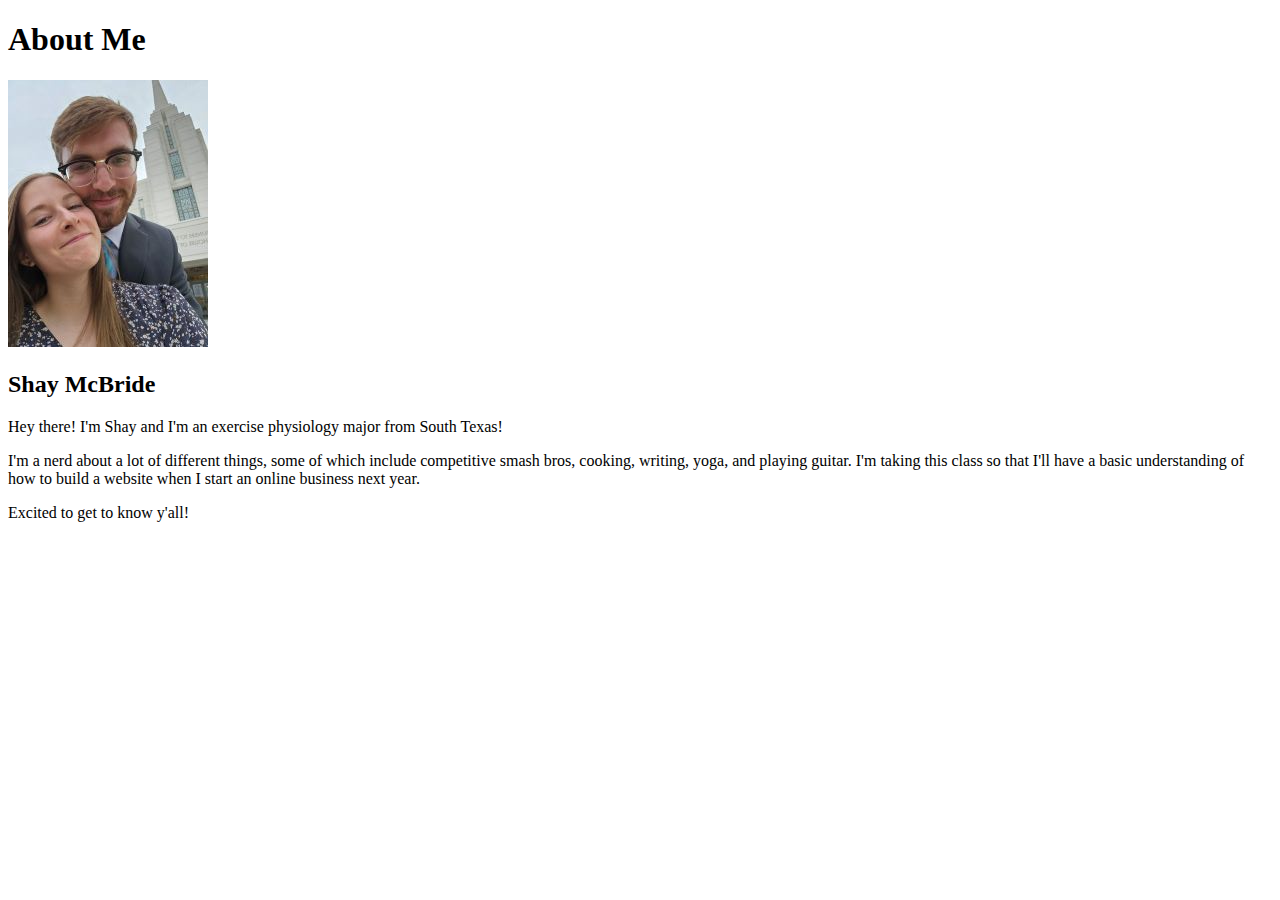
<file: aboutme/index.html>
<!DOCTYPE html>
<html lang="en">
<head>
    <meta charset="UTF-8">
    <meta name="viewport" content="width=device-width, initial-scale=1.0">
    <title>About Me</title>
</head>
<body>
    <h1>About Me</h1>
        <img alt= "Image of Me" src="images/aboutme_pic.jpg" >
    <h2>Shay McBride</h2>
    <p>Hey there! I'm Shay and I'm an exercise physiology major from South Texas!</p>
    <p>I'm a nerd about a lot of different things, some of which include competitive smash bros, cooking, writing, yoga, and playing guitar. I'm taking this class so that I'll have a basic understanding of how to build a website when I start an online business next year.</p>
    <p>Excited to get to know y'all!</p>
</body>
</html>
</file>
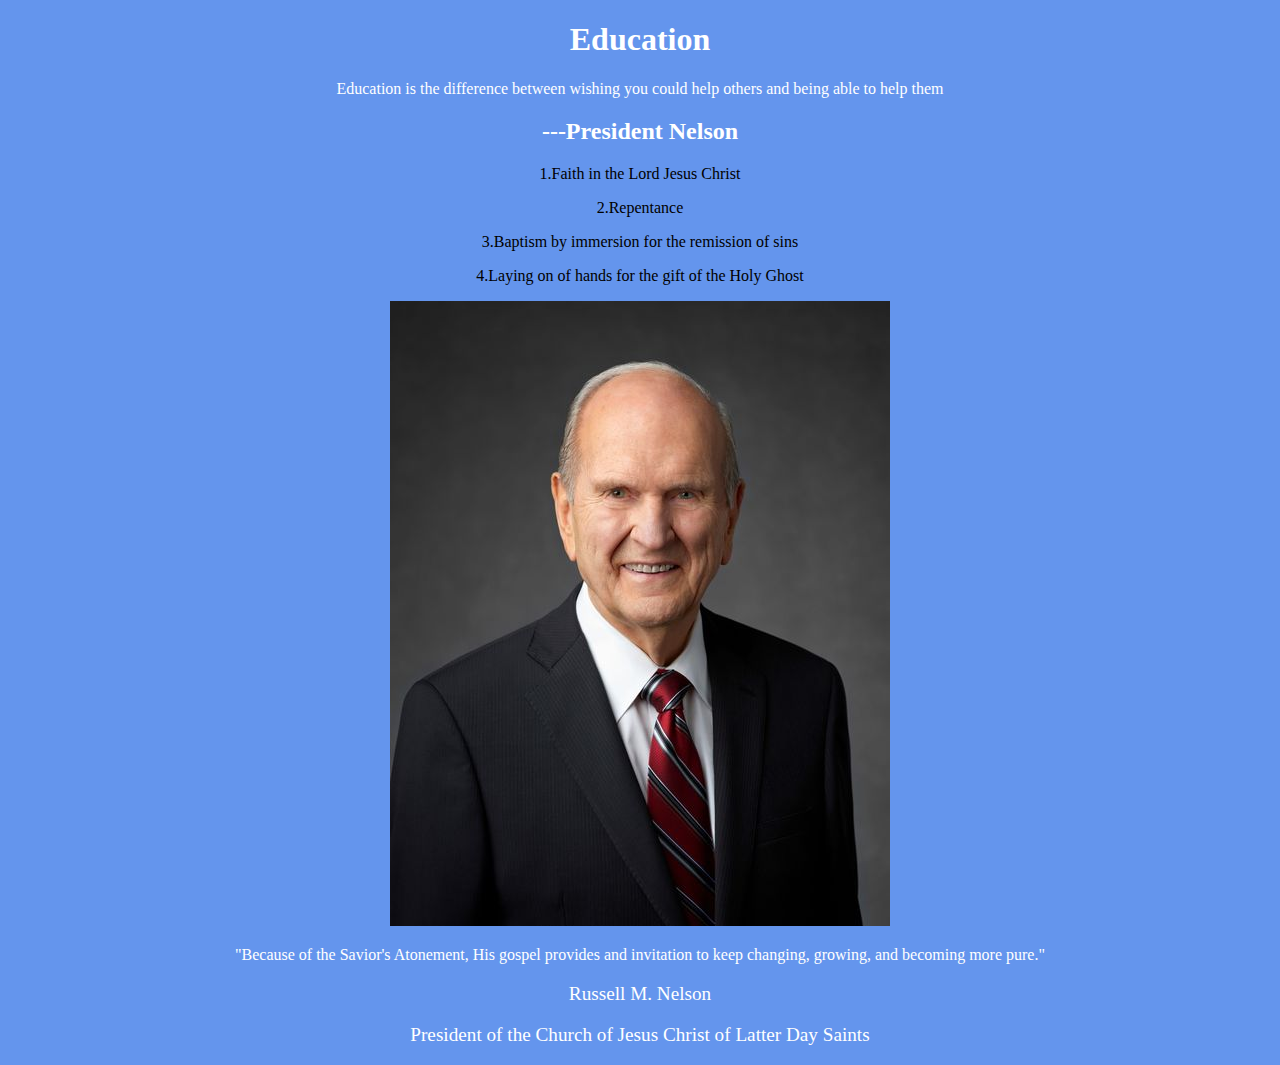
<file: wk4challenge/index.html>
<!DOCTYPE html>
<html lang="en">
<head>
    <meta charset="UTF-8">
    <meta name="viewport" content="width=device-width, initial-scale=1.0">
    <title>Education</title>
    <link rel="stylesheet" href="styles/styles.css">
</head>
<body>
    <h1>Education</h1>
    <div id="educationquote">
        <p>Education is the difference between wishing you could help others and being able to help them</p>
    </div>
    <h2>---President Nelson</h2>
    <div id="bulletpoints">
        <p>1.Faith in the Lord Jesus Christ</p>
        <p>2.Repentance</p>
        <p>3.Baptism by immersion for the remission of sins</p>
        <p>4.Laying on of hands for the gift of the Holy Ghost</p>
    </div>
    <div id="prophet-img">
        <img class="rmnelson" src="images/prophet.jpeg" alt="president nelson" >
    </div>
    <div id="lastquote">
        <p>"Because of the Savior's Atonement, His gospel provides and invitation to keep changing, growing, and becoming more pure."</p>
    </div>
</body>
<footer>
    <p>Russell M. Nelson</p>
    <p>President of the Church of Jesus Christ of Latter Day Saints</p>
</footer>
</html>
</file>
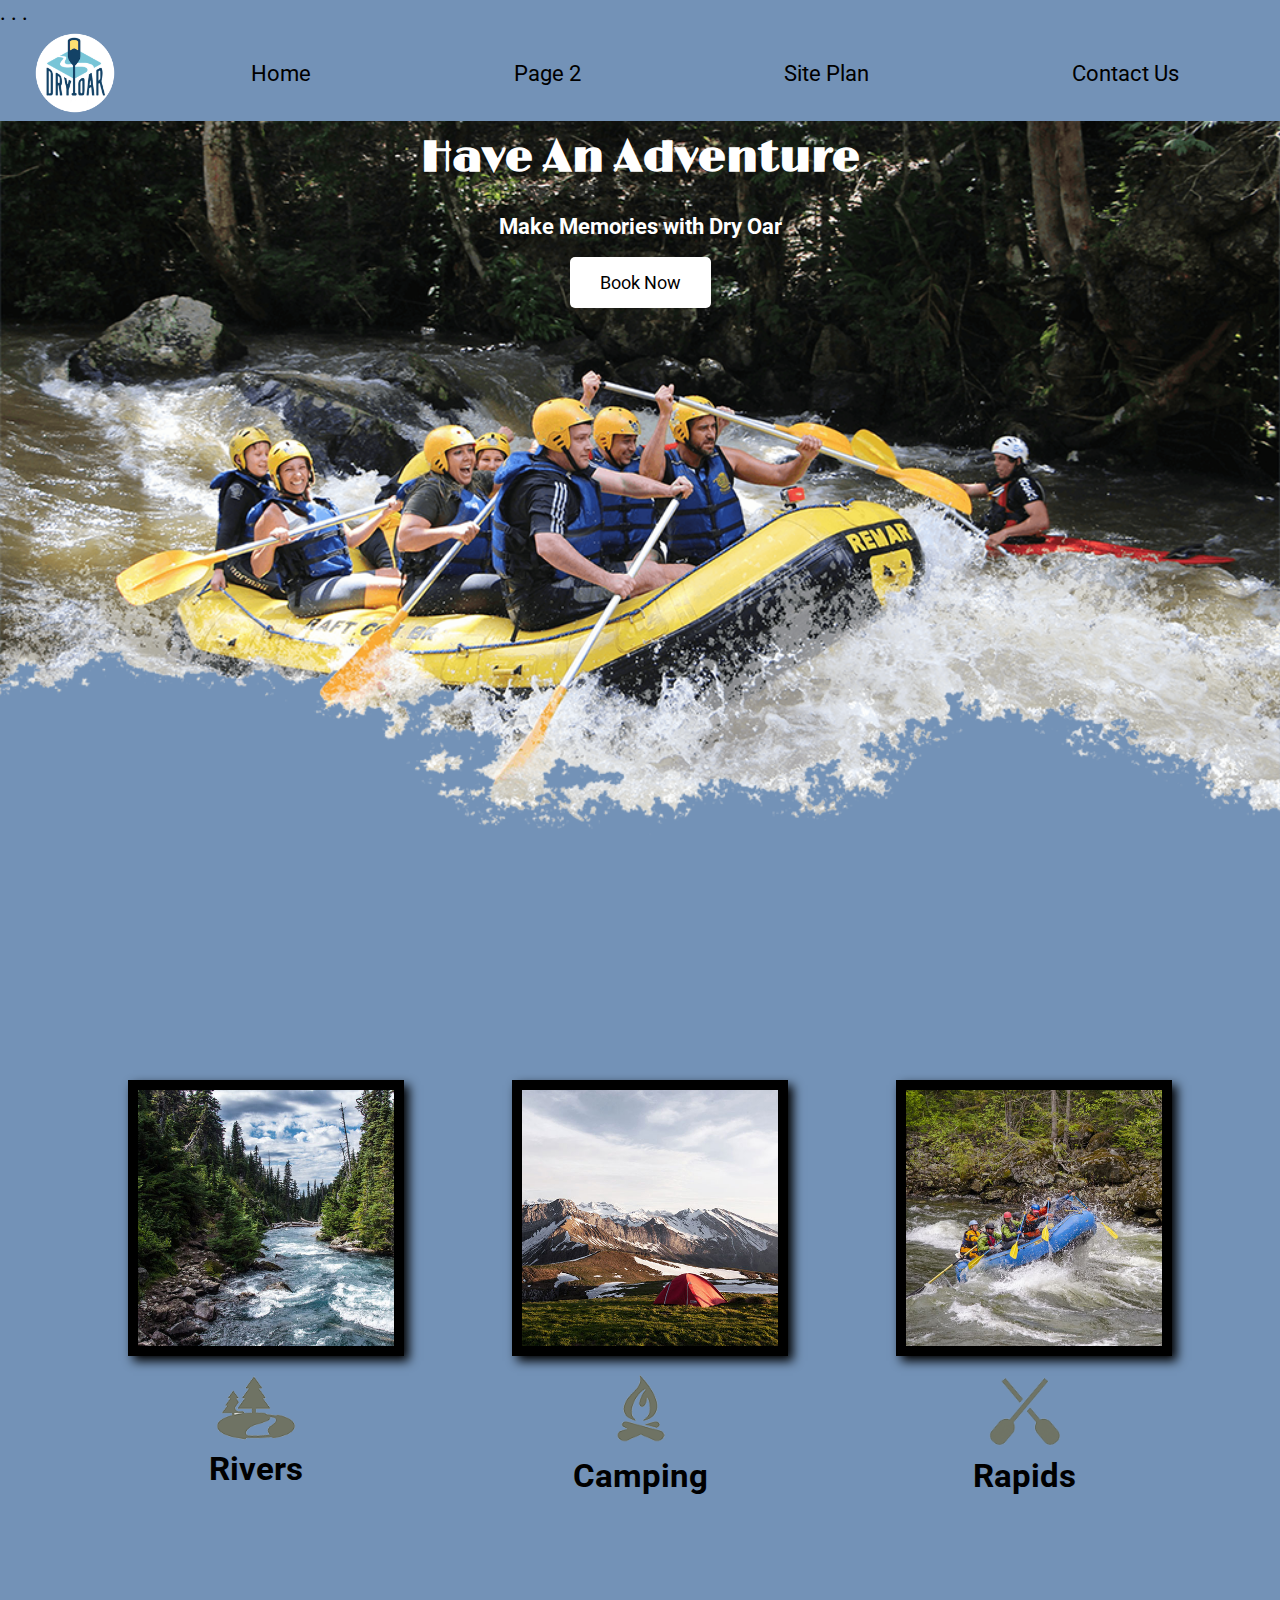
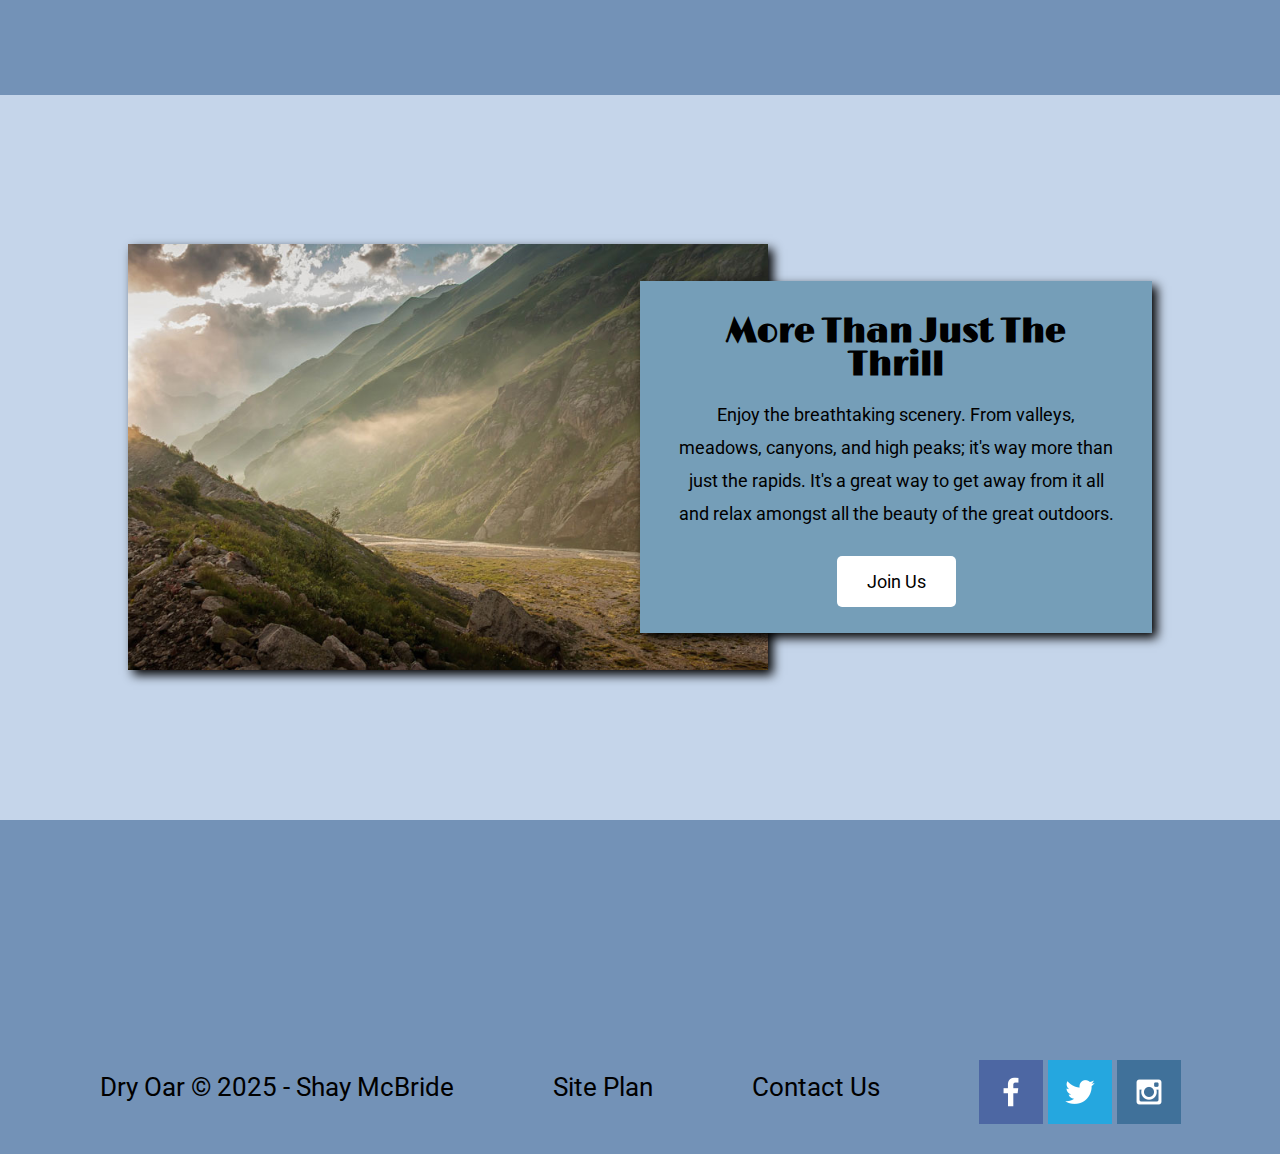
<file: wwr/index.html>
<!DOCTYPE html>
<html lang="en">
<head>
    <meta charset="UTF-8">
    <meta name="viewport" content="width=device-width, initial-scale=1.0">
    <title>Whitewater Rafting Vacations | Dry Oar Boating | Home</title>
    <link rel="stylesheet" href="styles/style.css">
</head>
<body>
    <div id="content">
        <header>
    . . .
        </footer>
    </div>
</body>
<header>
    <a id="logo_link" href="index.html">
        <img class="logo" src="images/logo.png" alt="Dry Oar Logo">
    </a>
    <nav>
        <a href="index.html">Home</a>
        <a href="#">Page 2</a>
        <a href="site-plan-rafting.html">Site Plan</a>
        <a href="contactus.html">Contact Us</a>
    </nav>
</header>
<div id="hero">
    <div id="hero-box">
        <img id="hero-img" src="images/hero.png" alt="People enjoying white water rafting">
    </div>
    <section id="hero-msg">
        <h1 class="home-title">Have An Adventure</h1>
        <h4>Make Memories with Dry Oar </h4>
        <div class="button-box">
            <a class="book" href="contactus.html">Book Now</a>
        </div>
    </section>
</div>
<main class="home-grid">
    <section class="rivers-card">
        <img class="card-img" src="images/rivers.jpg" alt="river in forest">
        <img class="icon" src="images/river_icon.png" alt="river icon">
        <h2>Rivers</h2>
    </section>
    <section class="camping-card">
        <img class="card-img" src="images/camping.jpg" alt="tent in mountains">
        <img class="icon" src="images/fire_icon.png" alt="fire icon">
        <h2>Camping</h2>
    </section>
    <section class="rapids-card">
        <img class="card-img" src="images/rapids.jpg" alt="rafting boat">
        <img class="icon" src="images/oars.png" alt="oars icon">
        <h2>Rapids</h2>
    </section>
    <div id="background"></div>
    <img class="mountains" src="images/mountains.jpg" alt="Misty mountains">
    <section class="msg">
        <h2>More Than Just The Thrill</h2>
        <p>Enjoy the breathtaking scenery. From valleys, meadows, canyons, and high peaks; it's way more than just the rapids. It's a great way to get away from it all and relax amongst all the beauty of the great outdoors. </p>
        <a class="join" href="rivers.html">Join Us</a>
    </section>
</main>
<footer>
    <p>Dry Oar &copy; 2025 - Shay McBride</p>
    <p><a href="site-plan-rafting.html">Site Plan</a></p>
    <p><a href="contactus.html">Contact Us</a></p>
    <div class="social">
        <a href="https://facebook.com">
            <img src="images/facebook.png" alt="fb icon">
        </a>
        <a href="https://twitter.com">
            <img src="images/twitter.png" alt="twitter icon">
        </a>
        <a href="https://instagram.com">
            <img src="images/instagram.png" alt="instagram icon">
        </a>
    </div>
</footer>
</html>
</file>
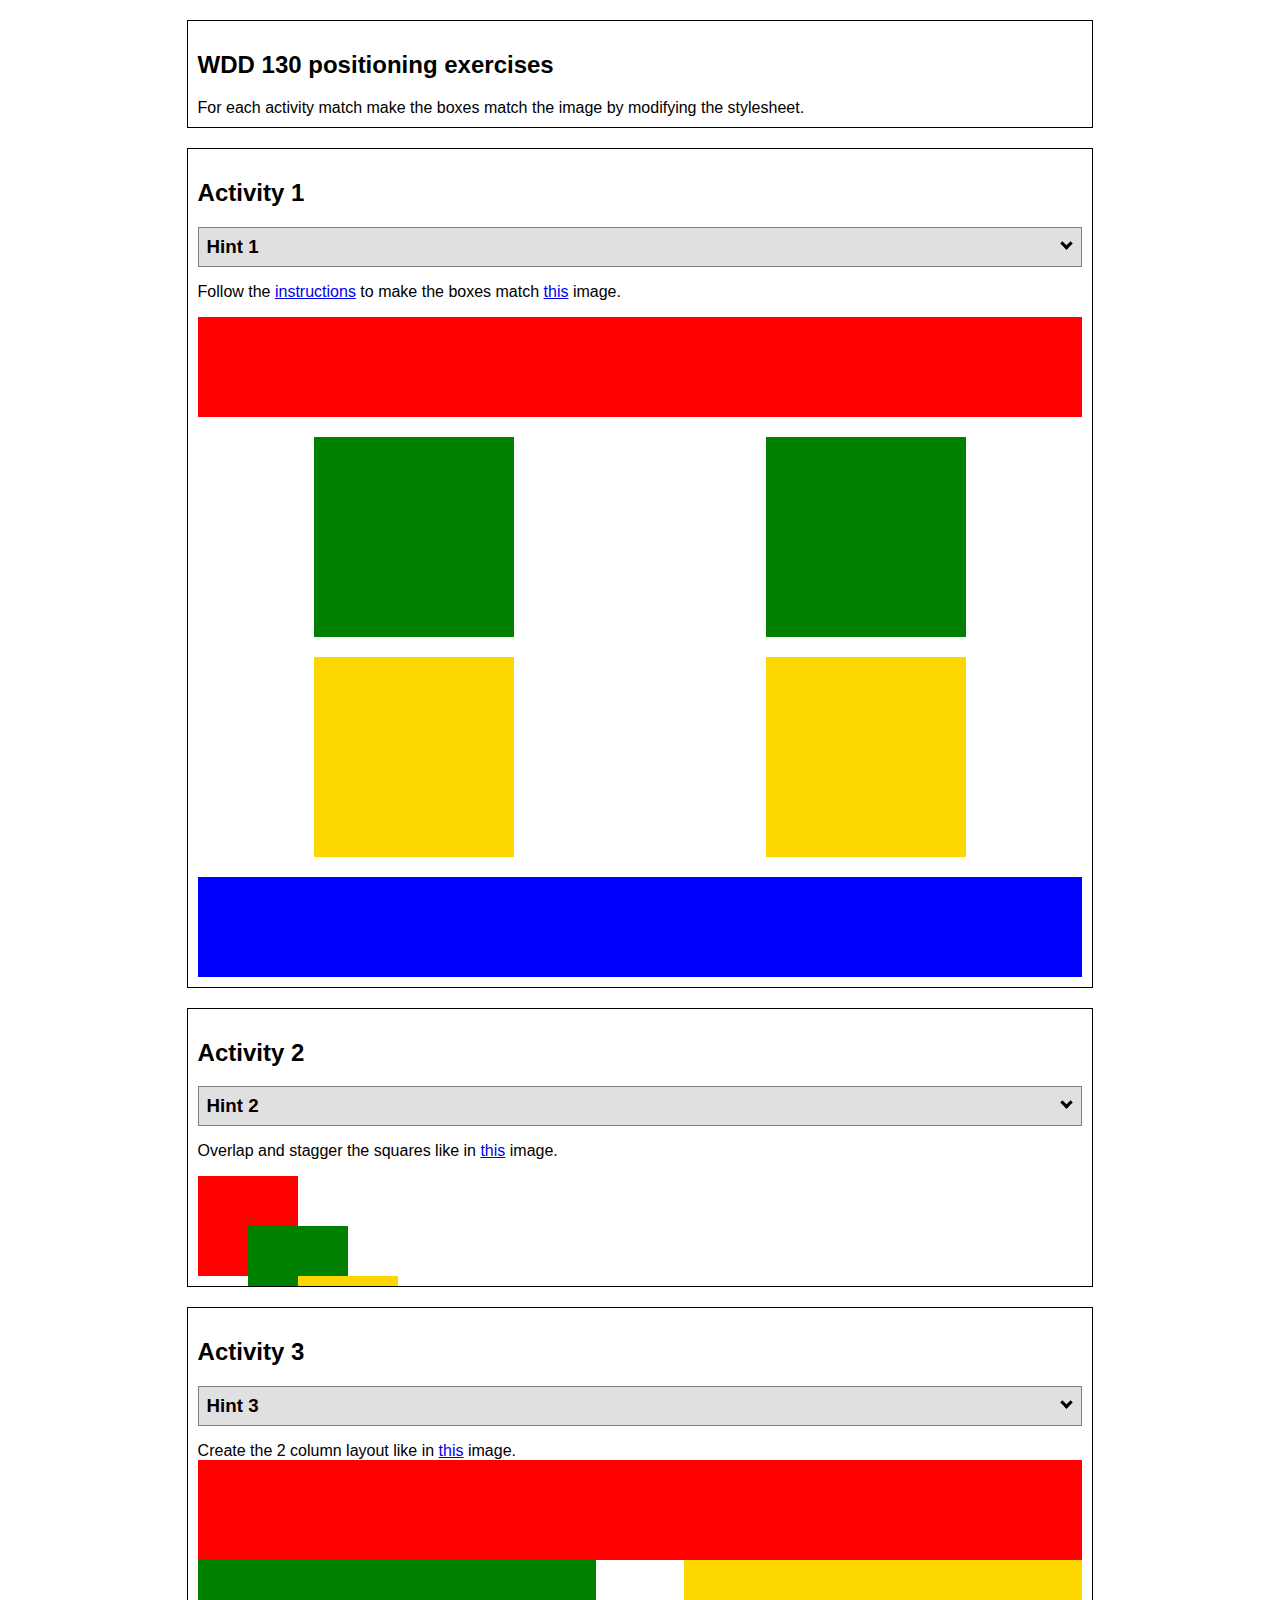
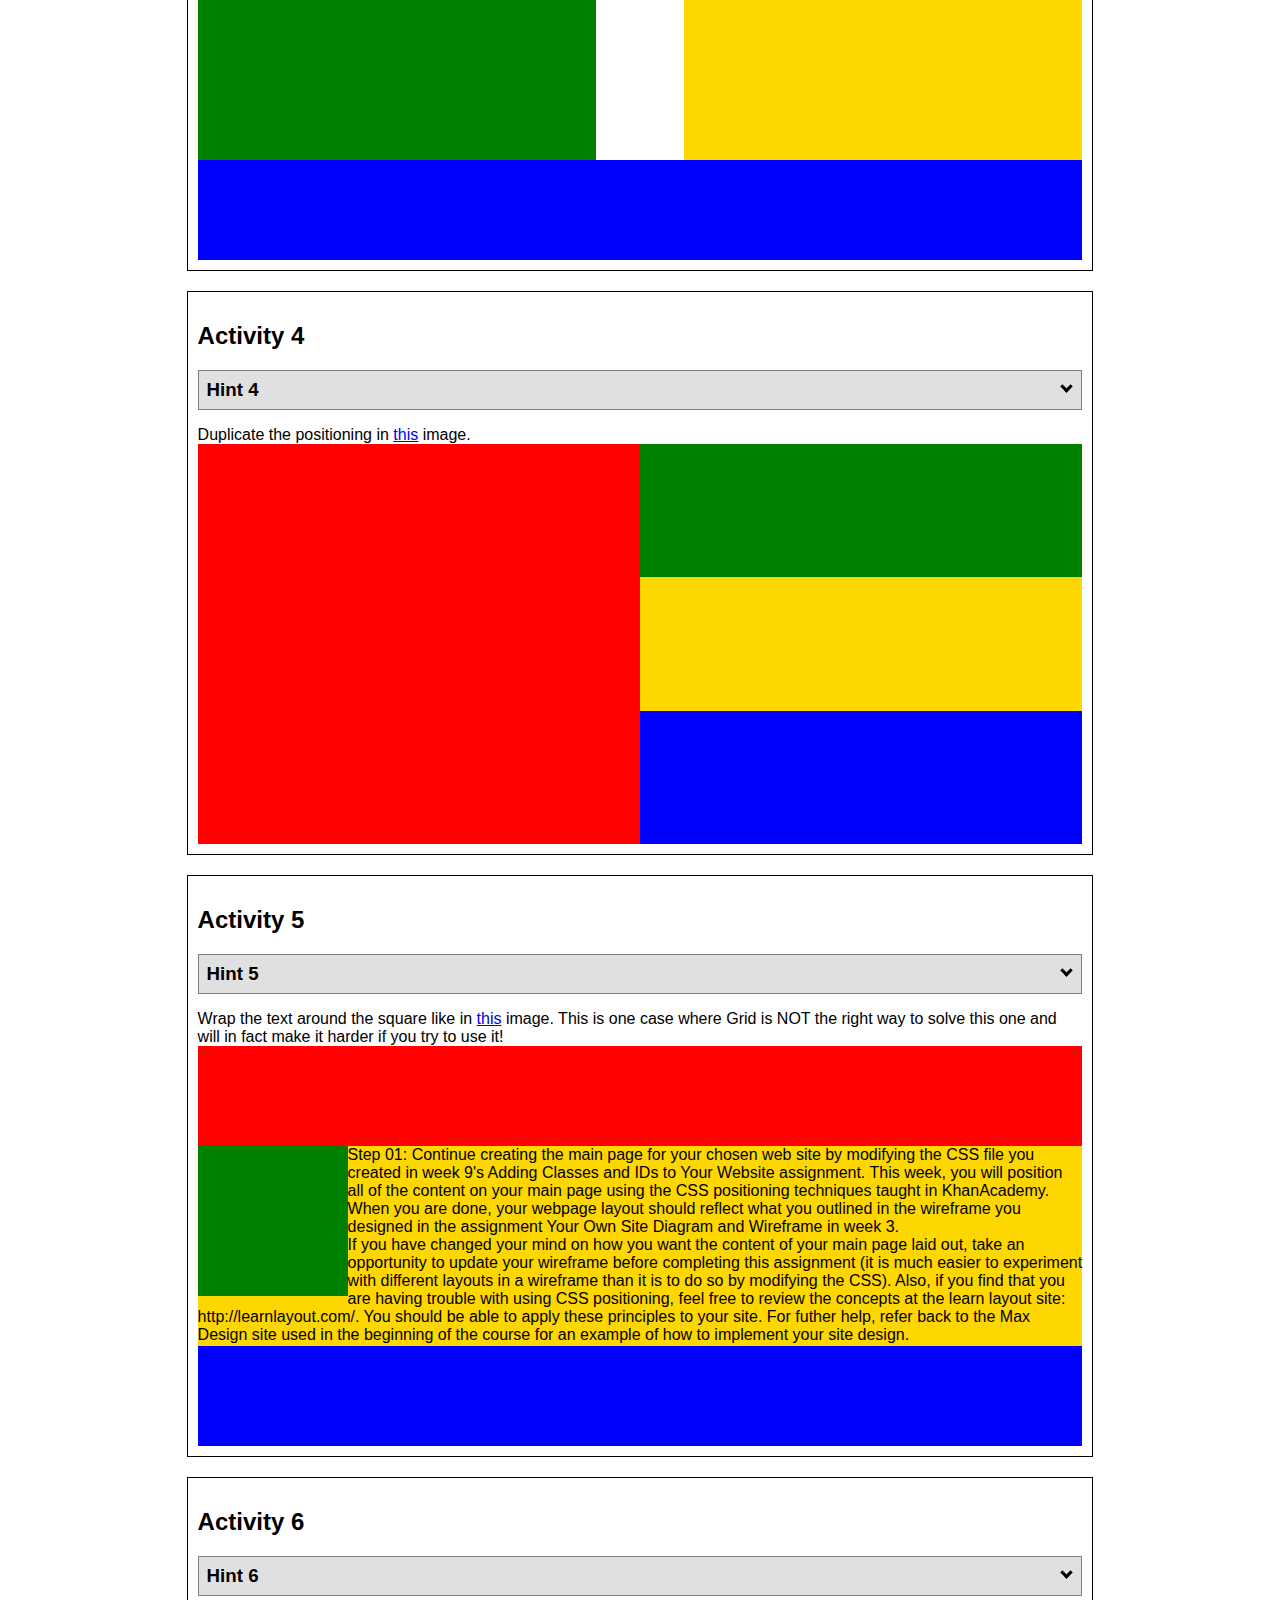
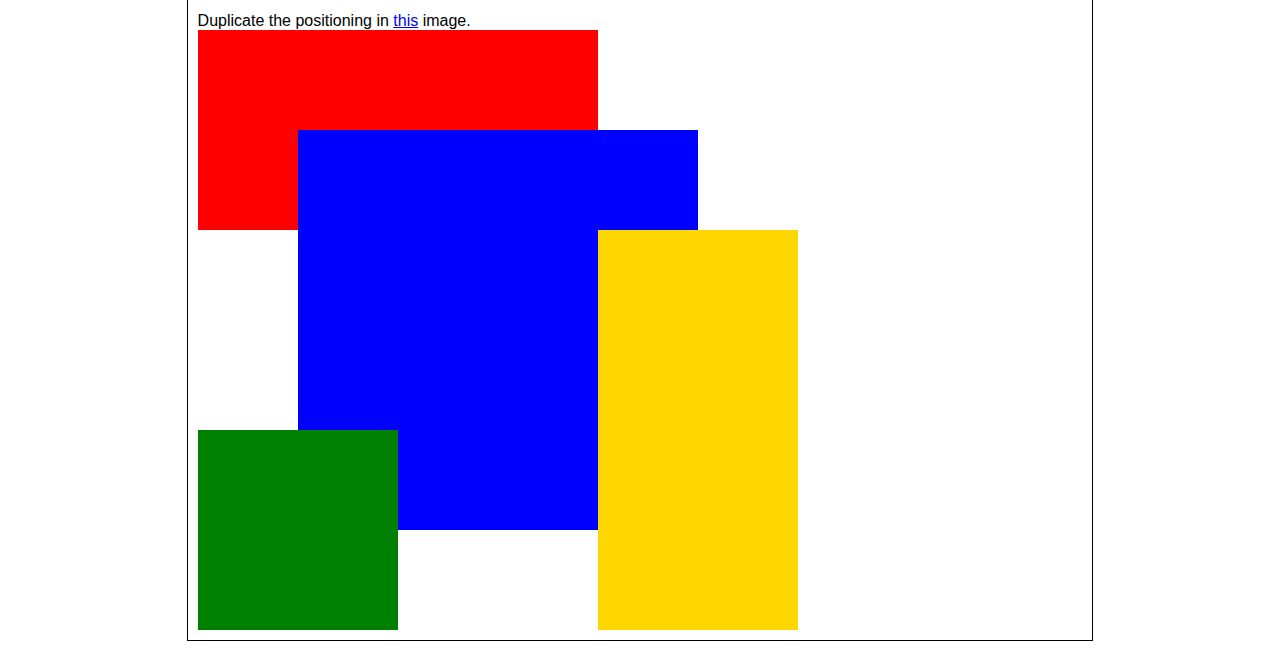
<file: positioning.html>
<!DOCTYPE html>
<html lang="en">
  <head>
    <!-- HTML - Name: positioning.html -->
    <title>Positioning Activity</title>
    <link rel="stylesheet" type="text/css" href="positionstyles.css" />
  </head>
  <body>
    <div class="activity">
      <h2>WDD 130 positioning exercises</h2>
      For each activity match make the boxes match the image by modifying the stylesheet.</div>
    <div class="activity">
      <h2>Activity 1</h2>
      <section class="hint"><input type="checkbox" ><i></i> <h3>Hint 1</h3><div><p>Check out the <a href="https://byui-wdd.github.io/wdd130/activities/w06-css-positioning.html" target="_blank">activity instructions</a> in Ilearn!</p></div></section>
      <p>Follow the <a href="https://byui-wdd.github.io/wdd130/activities/w06-css-positioning.html" target="_blank">instructions</a> to make the boxes match  <a href="https://byui-wdd.github.io/wdd130/images/example1.png" target="_blank">this</a> image.</p>
      <div class="content1" >
        <div class="red1" ></div>
        <div class="green1" ></div>
        <div class="green1" ></div>
        <div class="yellow1"></div>
        <div class="yellow1"></div>
        <div class="blue1"></div>
      </div>
    </div>
    <div class="activity">
      <h2>Activity 2</h2>
      <section class="hint"><input type="checkbox" > <h3>Hint 2</h3><i></i><div>
      <ul>
      <li>grid-template-columns: 50px 50px 50px 50px 50px </li></ul></div></section>
      <p>Overlap and stagger the squares like in <a href="https://byui-wdd.github.io/wdd130/images/example2.png" target="_blank">this</a> image.</p>
      <div class="content2" >
        <div class="red2" ></div>
        <div class="green2" ></div>
        <div class="yellow2"></div>
        <div class="blue2"></div>
      </div>
    </div>
    <div class="activity">
      <h2>Activity 3</h2>
      <section class="hint"><input type="checkbox" > <h3>Hint 3</h3><i></i><div><p>This one is going to be best solved with CSS Grid. Remember to make the boxes the right width first...then start moving them around. </p><h4>Properties used:</h4><ul><li>display:grid;</li><li>grid-template-columns:</li><li>grid-column-gap:</li>
        <li>grid-column:</li>  </ul></div></section>
      Create the 2 column layout like in <a href="https://byui-wdd.github.io/wdd130/images/example3.png" target="_blank">this</a>  image.
      <div class="content3" >
        <div class="red3" ></div>
        <div class="green3" ></div>
        <div class="yellow3"></div>
        <div class="blue3"></div>
      </div>
    </div>
    <div class="activity">
      <h2>Activity 4</h2>
      <section class="hint"><input type="checkbox" > <h3>Hint 4</h3><i></i><div><p>For the others we have been primarily concerned with width. For this one you will need to adjust height as well. </p><h4>Properties used:</h4><ul><li>display:grid;</li><li>grid-template-columns:</li><li>grid-row:</li></ul></div></section>
      Duplicate the positioning in <a href="https://byui-wdd.github.io/wdd130/images/example4.png" target="_blank">this</a> image. 
      <div class="content4" >
        <div class="red4" ></div>
        <div class="green4" ></div>
        <div class="yellow4"></div>
        <div class="blue4"></div>
      </div>
    </div>

    <div class="activity">
      <h2>Activity 5</h2>
      <section class="hint"><input type="checkbox" > <h3>Hint 5</h3><i></i><div><p>Grid is <strong>not</strong> the right way to do this.  In fact there is only one way to really do that...and that is with float. Remember that we float the thing we want the text to wrap around.  Also remember to start by making all the shapes the right size and shape.</p><h4>Properties used:</h4><ul><li>float: left;</li></ul></div></section>
      Wrap the text around the square like in <a href="https://byui-wdd.github.io/wdd130/images/example5.png" target="_blank">this</a> image. This is one case where Grid is NOT the right way to solve this one and will in fact make it harder if you try to use it!
      <div class="content5" >
        <div class="red5" ></div>
        <div class="green5" ></div>
        <div class="yellow5">Step 01: Continue creating the main page for your chosen web site by modifying the CSS file you created in week 9's Adding Classes and IDs to Your Website assignment. This week, you will position all of the content on your main page using the CSS positioning techniques taught in KhanAcademy. When you are done, your webpage layout should reflect what you outlined in the wireframe you designed in the assignment Your Own Site Diagram and Wireframe in week 3. <br />
          If you have changed your mind on how you want the content of your main page laid out, take an opportunity to update your wireframe before completing this assignment (it is much easier to experiment with different layouts in a wireframe than it is to do so by modifying the CSS). Also, if you find that you are having trouble with using CSS positioning, feel free to review the concepts at the learn layout site: http://learnlayout.com/. You should be able to apply these principles to your site. For futher help, refer back to the Max Design site used in the beginning of the course for an example of how to implement your site design.</div>
        <div class="blue5"></div>
      </div>
    </div>
    <div class="activity">
      <h2>Activity 6</h2>
      <section class="hint"><input type="checkbox" > <h3>Hint 6</h3><i></i><div><p>This one is all about visualizing the grid behind the layout. If you are having a hard time doing that first: all the sizes are even multiples of 100, and second here is another example with the lines drawn: <a href="https://byui-wdd.github.io/wdd130/images/example6-hint.png" target="_blank">example 6 with lines</a>. For this one you will find it easiest if you use px for the column width. You can also use <kbd>z-index</kbd> to control the element layering.    </p><h4>Properties used:</h4><ul><li>display:grid;</li><li>grid-template-columns:</li><li>grid-column:</li><li>grid-row:</li><li><a href="https://www.w3schools.com/cssref/pr_pos_z-index.asp" target="_blank">z-index:</a></li></ul></div></section>
      Duplicate the positioning in <a href="https://byui-wdd.github.io/wdd130/images/example6.png" target="_blank">this</a> image.
      <div class="content6" >
        <div class="red6" ></div>
        <div class="green6" ></div>
        <div class="yellow6"></div>
        <div class="blue6"></div>
      </div>
    </div>
  </body>
</html>
</file>
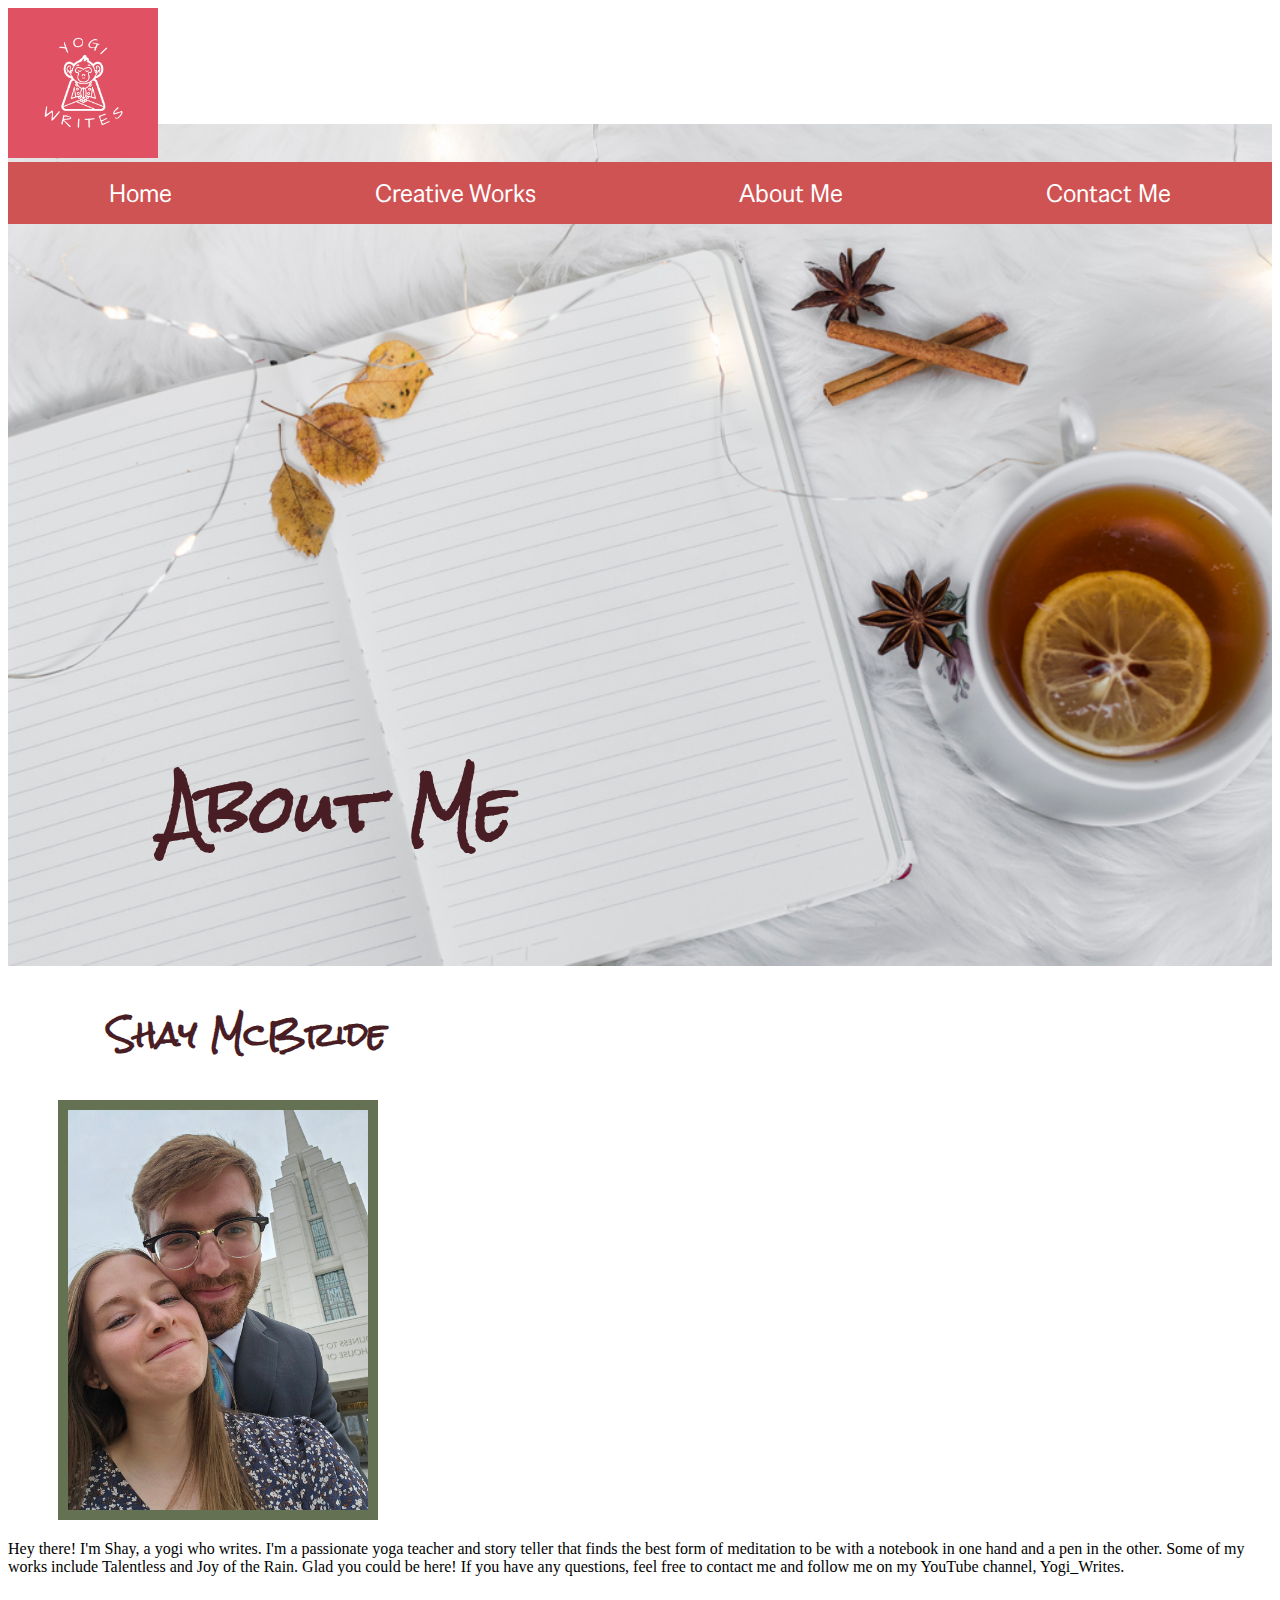
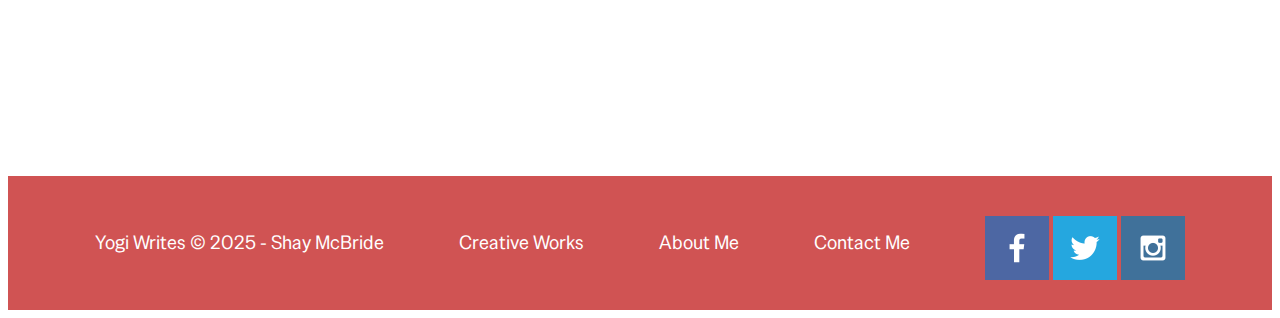
<file: personalsite/aboutme.html>
<!DOCTYPE html>
<html lang="en">
<head>
    <meta charset="UTF-8">
    <meta name="viewport" content="width=device-width, initial-scale=1.0">
    <title>Yogi Writes | SM Writing Portfolio | About Me</title>
    <link rel="stylesheet" href="styles/style.css">
</head>
<header>
    <a id="logo_link" href="index.html">
        <img class="logo" src="images/Yogi Writes.png" alt="yogi writes logo">
    </a>
    <nav>
        <a href="index.html">Home</a>
        <a href="creativeworks.html">Creative Works</a>
        <a href="aboutme.html">About Me</a>
        <a href="contactme.html">Contact Me</a>
    </nav>
</header>
<div id="about-banner">
    <div id="about-banner-box">
        <img id="about-banner-img" src="images/notebook-with-tea-cup-white-plaid.jpg" alt="book and tea">
        <section id="about-banner-msg">
            <h1 class="about-title">About Me</h1>
        </section>
    </div>
</div>
<body class="about-grid">
    <section class="about-box">
        <h2>Shay McBride</h2>
        <img class="personal-pic" src="images/personalpic.jpg" alt="shay mcbride">
        <p>Hey there! I'm Shay, a yogi who writes. I'm a passionate yoga teacher and story teller that finds the best form of meditation to be with a notebook in one hand and a pen in the other. Some of my works include Talentless and Joy of the Rain. Glad you could be here! If you have any questions, feel free to contact me and follow me on my YouTube channel, Yogi_Writes.</p>
    </section>
</body>
<footer>
     <p>Yogi Writes &copy; 2025 - Shay McBride</p>
    <p><a href="creativeworks.html">Creative Works</a></p>
    <p><a href="aboutme.html">About Me</a></p>
    <p><a href="contactme.html">Contact Me</a></p>
    <div class="social">
        <a href="https://facebook.com">
            <img src="images/facebook.png" alt="fb icon">
        </a>
        <a href="https://twitter.com">
            <img src="images/twitter.png" alt="twitter icon">
        </a>
        <a href="https://instagram.com">
            <img src="images/instagram.png" alt="instagram icon">
        </a>
    </div>
</footer>
</html>
</file>
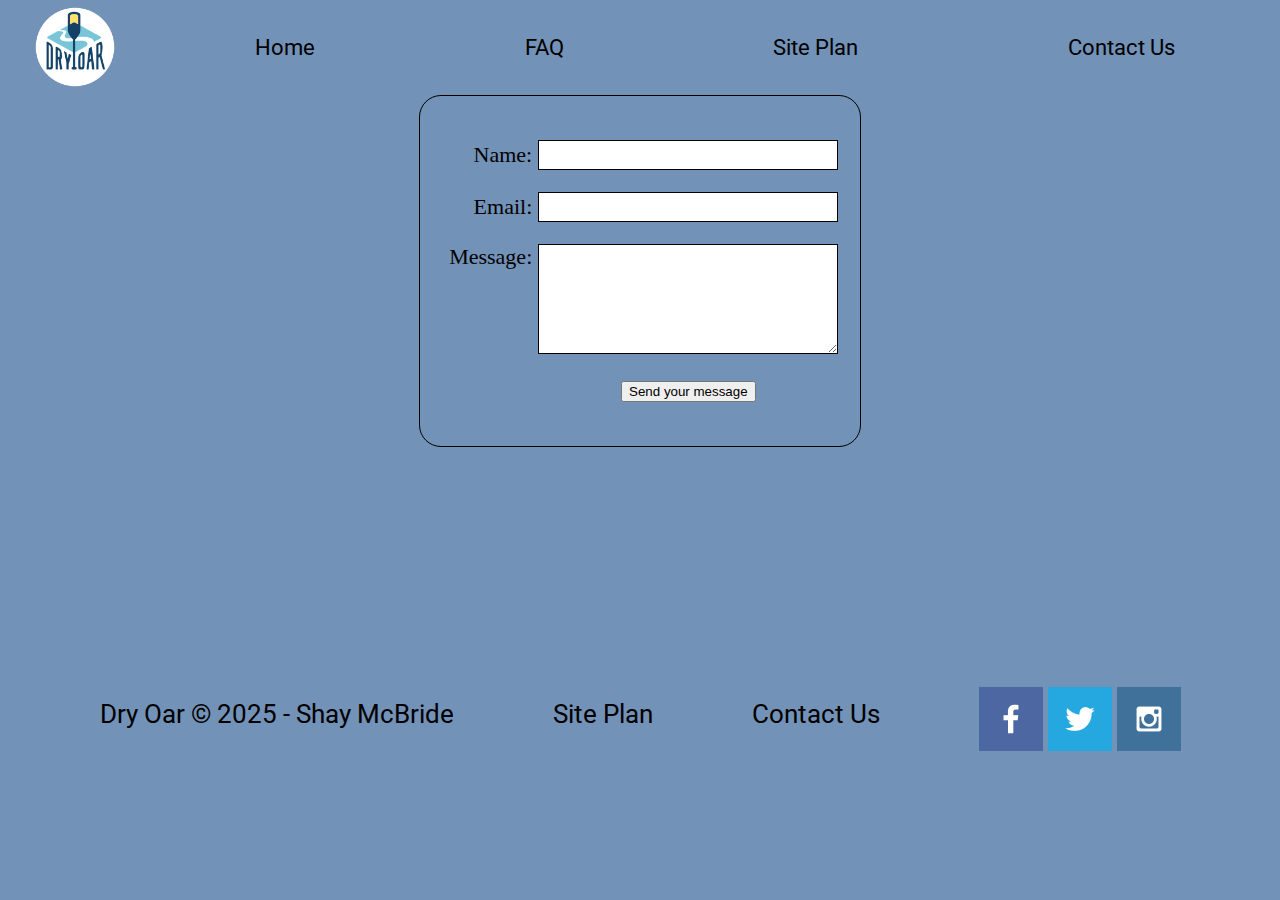
<file: wwr/contactus.html>
<!DOCTYPE html>
<html lang="en">
<head>
    <meta charset="UTF-8">
    <meta name="viewport" content="width=device-width, initial-scale=1.0">
    <title>Whitewater Rafting Vacations | Dry Oar Boating | Contact Us</title>
    <link rel="stylesheet" href="styles/style.css">
    <div id="feedback"></div>
    <style>
        body {
            text-align: center;
        }

        form {
            display: inline-block;
            padding: 1em;
            border: 1px solid black;
            border-radius: 1em;
        }

        p + p {
            margin-top: 1em;
        }

        label {
            display: inline-block;
            min-width: 90px;
            text-align: right;
        }

        input, textarea {
           font: 1em sans-serif;
           width: 300px;
           box-sizing: border-box;
           border: 1px solid black;
        }

        input:focus, textarea:focus {
            outline-style: solid;
            outline-color: black;
        }

        textarea {
            vertical-align: top;
            height: 5em;
        }

        .button {
            padding-left: 90px;
        }
        button {
            margin-left: 0.5em;
        }
        #feedback {
            background-color: antiquewhite;
            position: absolute;
            top: 0;
            left: 0;
            right: 0;
            padding: .5em;
            display: none;
        }
        .moveDown {
            margin-top: 3em;
        }
    </style>
</head>
<header>
    <a id="logo_link" href="index.html">
        <img class="logo" src="images/logo.png" alt="Dry Oar Logo">
    </a>
    <nav>
        <a href="index.html">Home</a>
        <a href="faq.html">FAQ</a>
        <a href="site-plan-rafting.html">Site Plan</a>
        <a href="contactus.html">Contact Us</a>
    </nav>
</header>
<main>
    <form action="/my-handling-form-page" method="post">
        <p>
            <label for="name">Name:</label>
            <input type="text" id="name" name="user_name" />
        </p>
        <p>
            <label for="mail">Email:</label>
            <input type="email" id="mail" name="user_email" />
        </p>
        <p>
            <label for="msg">Message:</label>
            <textarea id="msg" name="user_message"></textarea>
        </p>
        <p class="button">
            <button type="submit">Send your message</button>
        </p>
    </form>
    <script>
        const feedbackElement = document.getElementById('feedback');
        const formElement = document.forms[0];
        formElement.addEventListener('submit', function(e) {
            e.preventDefault();
            feedbackElement.innterHTML = 'Hello ' + formElement.user_name.value +'! Thank you for your message. We will get back with you as soon as possible!';
            feedbackElement.style.display = "block";
            document.body.classList.toggle('moveDown');
        });
    </script>
</main>
<footer>
    <p>Dry Oar &copy; 2025 - Shay McBride</p>
    <p><a href="site-plan-rafting.html">Site Plan</a></p>
    <p><a href="contactus.html">Contact Us</a></p>
    <div class="social">
        <a href="https://facebook.com">
            <img src="images/facebook.png" alt="fb icon">
        </a>
        <a href="https://twitter.com">
            <img src="images/twitter.png" alt="twitter icon">
        </a>
        <a href="https://instagram.com">
            <img src="images/instagram.png" alt="instagram icon">
        </a>
    </div>
</footer>
</html>
</file>
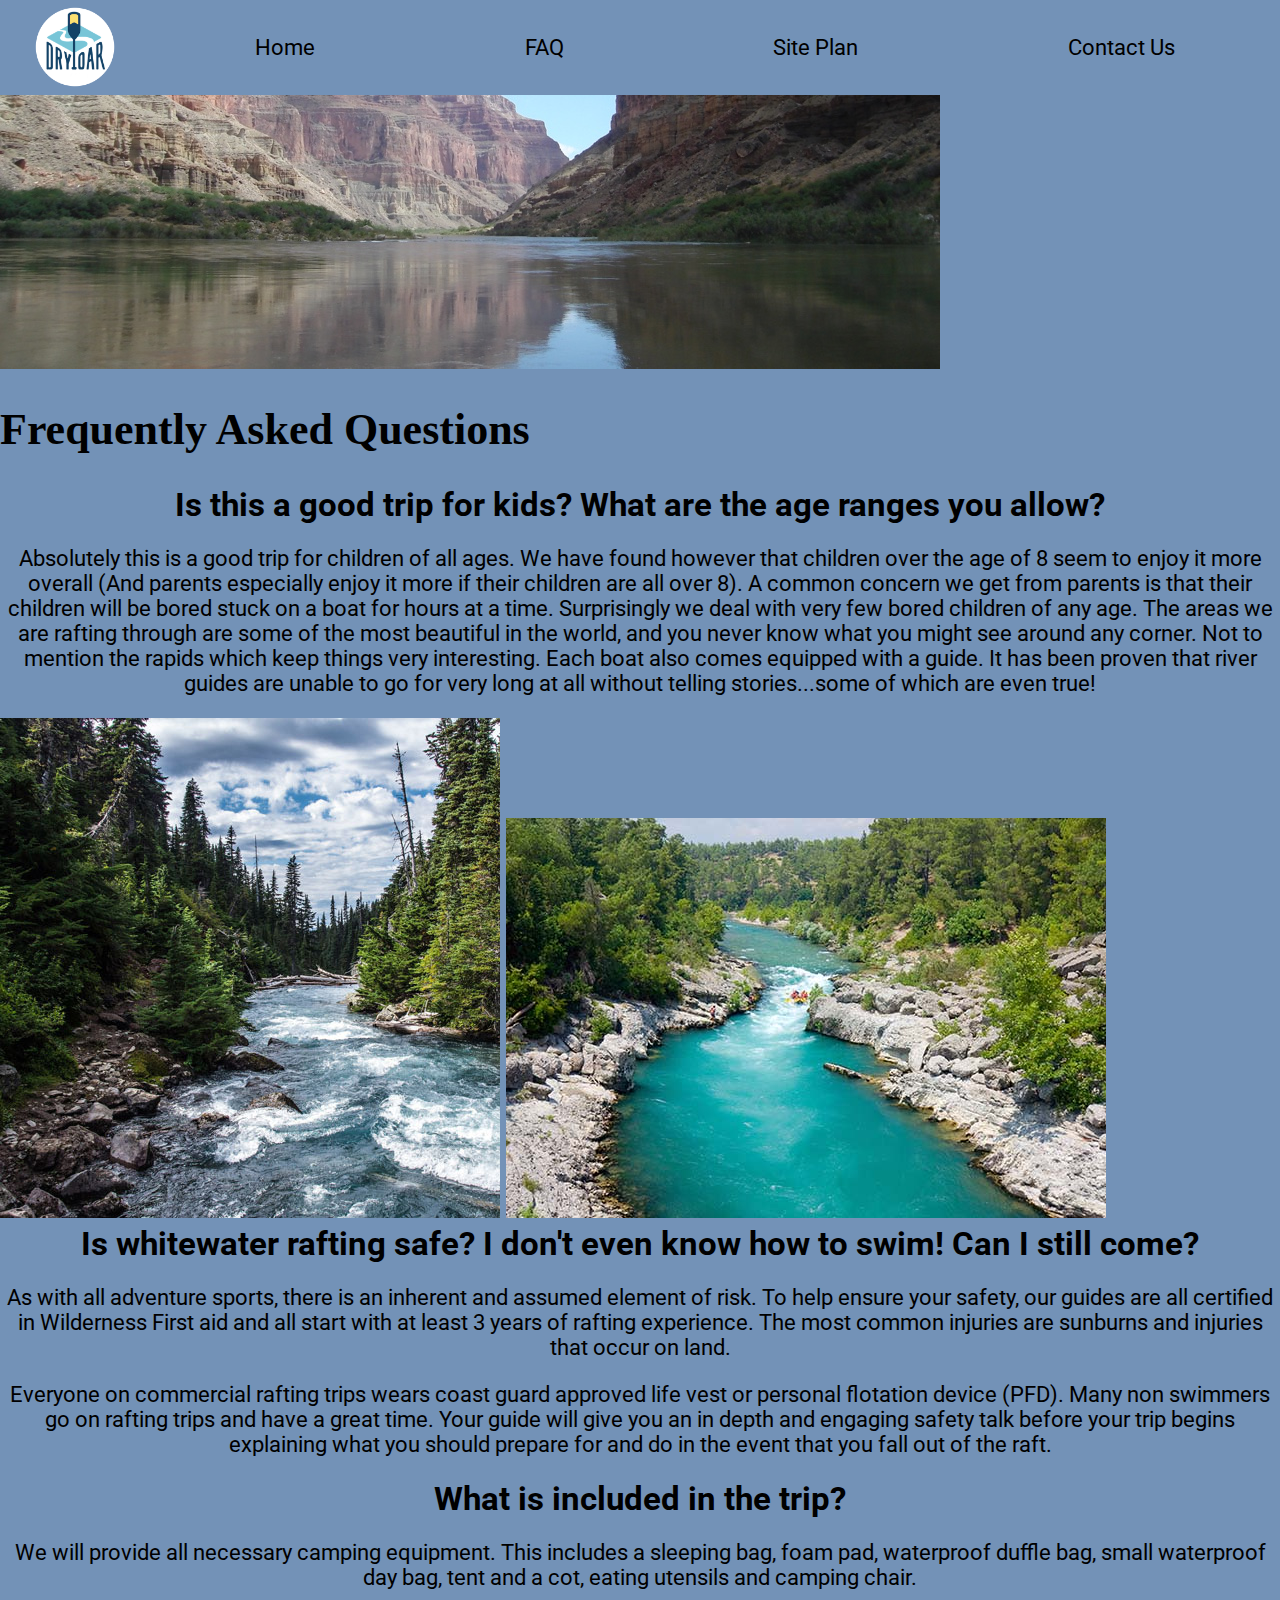
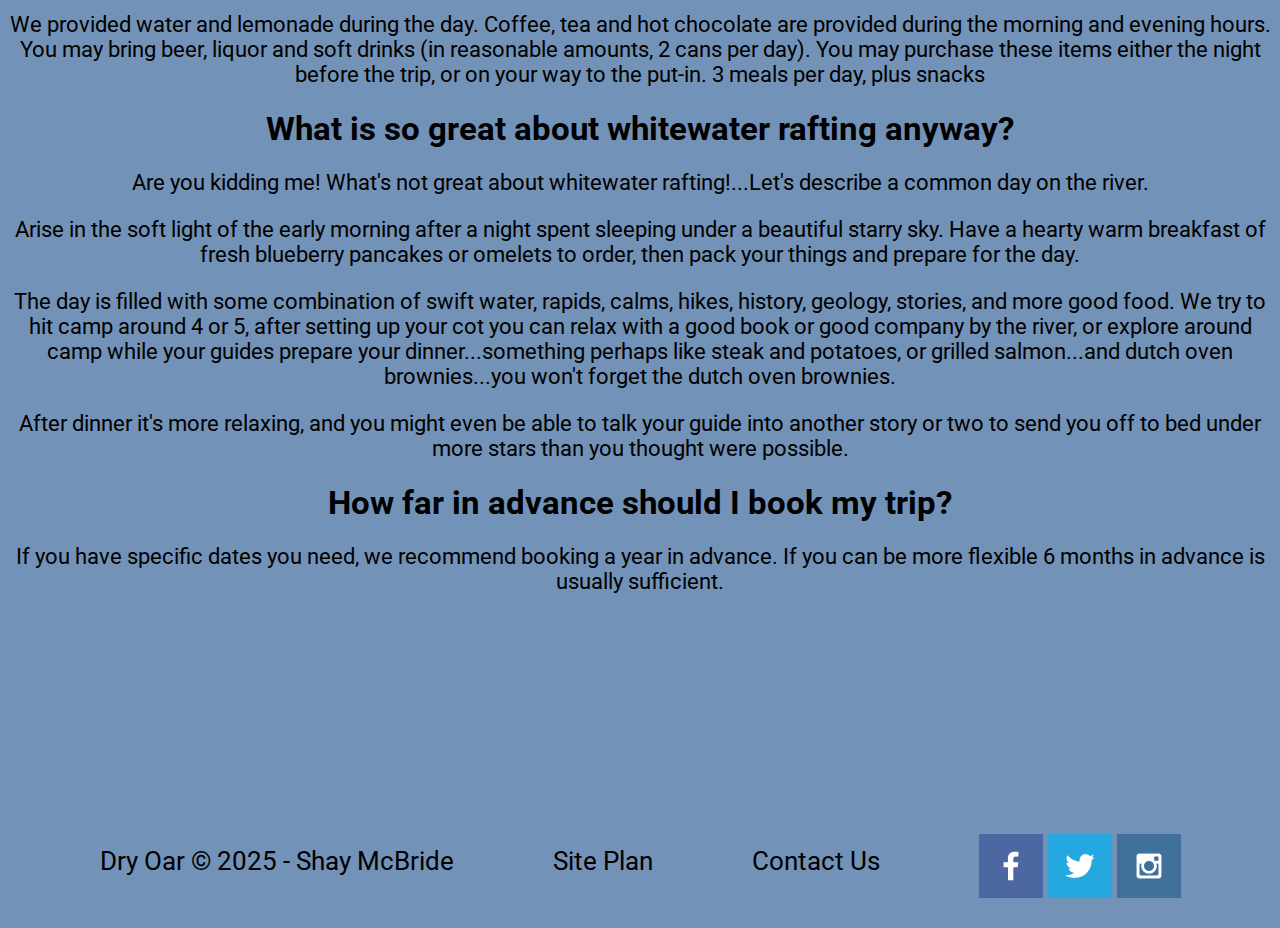
<file: wwr/faq.html>
<!DOCTYPE html>
<html lang="en">
<head>
    <meta charset="UTF-8">
    <meta name="viewport" content="width=device-width, initial-scale=1.0">
    <title>Whitewater Rafting Vacations | Dry Oar Boating | FAQ</title>
    <link rel="stylesheet" href="styles/style.css">
</head>
<header>
    <a id="logo_link" href="index.html">
        <img class="logo" src="images/logo.png" alt="Dry Oar Logo">
    </a>
    <nav>
        <a href="index.html">Home</a>
        <a href="faq.html">FAQ</a>
        <a href="site-plan-rafting.html">Site Plan</a>
        <a href="contactus.html">Contact Us</a>
    </nav>
</header>

<div id="faq">
    <div id="banner-box">
        <img id="banner-img" src="images/riverwide.jpeg" alt="wide river">
    </div>
    <section id="banner-msg">
        <h1 class="faq-title">Frequently Asked Questions</h1>
    </section>
</div>
<main class="faq-grid">
    <section class="question-1">
        <h2>Is this a good trip for kids? What are the age ranges you allow?</h2>
        <p>Absolutely this is a good trip for children of all ages. We have found however that children over the age of 8 seem to enjoy it more overall (And parents especially enjoy it more if their children are all over 8). A common concern we get from parents is that their children will be bored stuck on a boat for hours at a time. Surprisingly we deal with very few bored children of any age. The areas we are rafting through are some of the most beautiful in the world, and you never know what you might see around any corner. Not to mention the rapids which keep things very interesting. Each boat also comes equipped with a guide. It has been proven that river guides are unable to go for very long at all without telling stories...some of which are even true!</p>
    </section>
    <div id="faq-img">
        <img id="faq-river-img" src="images/rivers.jpg" alt="river pic">
        <img id="faq-river-img-2" src="images/river2.jpg" alt="river pic 2">
    </div>
    <section class="question-2">
        <h2>Is whitewater rafting safe? I don't even know how to swim! Can I still come?</h2>
        <p>As with all adventure sports, there is an inherent and assumed element of risk. To help ensure your safety, our guides are all certified in Wilderness First aid and all start with at least 3 years of rafting experience. The most common injuries are sunburns and injuries that occur on land.</p>
        <p>Everyone on commercial rafting trips wears coast guard approved life vest or personal flotation device (PFD). Many non swimmers go on rafting trips and have a great time. Your guide will give you an in depth and engaging safety talk before your trip begins explaining what you should prepare for and do in the event that you fall out of the raft.</p>
    </section>
    <section class="question-3">
        <h2>What is included in the trip?</h2>
        <p>We will provide all necessary camping equipment. This includes a sleeping bag, foam pad, waterproof duffle bag, small waterproof day bag, tent and a cot, eating utensils and camping chair.</p>
        <p>We provided water and lemonade during the day. Coffee, tea and hot chocolate are provided during the morning and evening hours. You may bring beer, liquor and soft drinks (in reasonable amounts, 2 cans per day). You may purchase these items either the night before the trip, or on your way to the put-in. 3 meals per day, plus snacks</p>
    </section>
    <section class="question-4">
        <h2>What is so great about whitewater rafting anyway?</h2>
        <p>Are you kidding me! What's not great about whitewater rafting!...Let's describe a common day on the river.</p>
        <p>Arise in the soft light of the early morning after a night spent sleeping under a beautiful starry sky. Have a hearty warm breakfast of fresh blueberry pancakes or omelets to order, then pack your things and prepare for the day.</p>
        <p>The day is filled with some combination of swift water, rapids, calms, hikes, history, geology, stories, and more good food. We try to hit camp around 4 or 5, after setting up your cot you can relax with a good book or good company by the river, or explore around camp while your guides prepare your dinner...something perhaps like steak and potatoes, or grilled salmon...and dutch oven brownies...you won't forget the dutch oven brownies.</p>
        <p>After dinner it's more relaxing, and you might even be able to talk your guide into another story or two to send you off to bed under more stars than you thought were possible.</p>
    </section>
    <section class="question-5">
        <h2>How far in advance should I book my trip?</h2>
        <p>If you have specific dates you need, we recommend booking a year in advance. If you can be more flexible 6 months in advance is usually sufficient.</p>
    </section>
</main>

<footer>
    <p>Dry Oar &copy; 2025 - Shay McBride</p>
    <p><a href="site-plan-rafting.html">Site Plan</a></p>
    <p><a href="contactus.html">Contact Us</a></p>
    <div class="social">
        <a href="https://facebook.com">
            <img src="images/facebook.png" alt="fb icon">
        </a>
        <a href="https://twitter.com">
            <img src="images/twitter.png" alt="twitter icon">
        </a>
        <a href="https://instagram.com">
            <img src="images/instagram.png" alt="instagram icon">
        </a>
    </div>
</footer>
</html>
</file>
<file: wk4challenge/styles/styles.css>
footer {
    text-align: center;
    color: white;
    font-size: 1.2em;
}

body {
    background-color:cornflowerblue;
    margin: 0 auto;
}

h1 {
    text-align: center;
    color: white;
}

h2 {
    text-align: center;
    color: white;
}

#bulletpoints {
    text-align: center;
    color: black;
    
}

#bulletpoint ul {
    text-align: left;
    display: inline-block;
}

#prophet-img {
    text-align: center;

}
#educationquote {
    text-align: center;
    color: white;
}

#lastquote {
    text-align: center;
    color: white;
}
</file>
<file: wwr/styles/style.css>
@import url('https://fonts.googleapis.com/css2?family=Limelight&family=Roboto:ital,wght@0,100..900;1,100..900&display=swap');

#logo_link {
    padding-top: 5px;
    justify-self: center;
    align-self: center;
}

#content {
    max-width: 1600px;
    margin: 0 auto;
}

.logo {
    width: 80px;
}

nav {
    display: flex;
    justify-content: space-around;
}

nav a {
    text-align: center;
    color: black;
    text-decoration: none;
    font-family: Roboto;
    padding: 35px;
}

nav a:hover {
    background-color: #396E94;
    color: black;
}

#hero {
    display: grid;
    grid-template-columns: 1fr 3fr 1fr;
    margin-top: -100px;
}

#hero-box {
    grid-column: 1/4;
    grid-row: 1/3;
    z-index: -1;
}

#hero-img {
    width: 100%;
}

.home-title {
    color: white;
    font-family: Limelight;
    font-size: 2em;
    margin-top: 10px;
}

h4 {
    color: white;
    font-family: Roboto;
}

.book, .join {
    background-color: white;
    color: black;
    text-decoration: none;
    font-family: Roboto;
    font-size: 18px;
    padding: 15px 30px;
    margin-top: 50px;
    border-radius: 5px;
}

.book:hover, .join:hover{
    background-color: black;
    color: white;
}

#hero-msg {
    grid-column: 2/3;
    grid-row: 1/2;
    margin-top: 100px;
}

#hero-msg h1, #hero-msg h4 {
    text-align: center;
}

header {
    background-color: #7392b7;
    display: grid;
    grid-template-columns: 150px auto;
}

.home-grid {
    display: grid;
    grid-template-columns: repeat(10, 1fr);
}

body {
    background-color: #7392b7;
    font-size: 22px;
    margin: 0;
    padding: 0;
}

.button-box {
    text-align: center;
}

main section {
    text-align: center;
    font-family: Roboto;
    box-sizing: border-box;
}

.card-img, .mountains {
    width: 100%;
}

.card-img {
    border: 10px solid black;
    transition: transform .5s;
    box-shadow: 5px 5px 10px black;
}

.card-img:hover {
    opacity: .6;
    transform: scale(1.1);
}

.rivers-card, .camping-card, .rapids-card {
    margin: 200px 0;
}

.rivers-card {
    grid-column: 2/4;
    grid-row: 2/3;
}

.camping-card {
    grid-column: 5/7;
    grid-row: 2/3;
}

.rapids-card {
    grid-column: 8/10;
    grid-row: 2/3;
}

.mountains {
    grid-column: 2/7;
    grid-row: 5/8;
    box-shadow: 5px 5px 10px black;
}

.icon {
    padding-top: 10px;
}

.icon {
    width: 80px;
}

#background {
    height: 725px;
    background-color: #c5d5ea;
    grid-column: 1/11;
    grid-row: 4/9;
}

h2 {
    margin: 0;
}

.msg {
    background-color: #759eb8;
    line-height: 1.5em;
    padding: 35px;
    grid-column: 6/10;
    grid-row: 6/7;
    box-shadow: 5px 5px 10px black;
}

.msg h2 {
    color: black;
    font-family: Limelight;
}

.msg p {
    color: black;
    font-family: Roboto;
    font-size: .8em;
    padding-bottom: 15px;
}

footer {
    background-color: #7392b7;
    color: black;
    font-family: Roboto;
    padding: 25px 50px;
    margin-top: 200px;
    display: flex;
    justify-content: space-around;
    align-items: center;
}

footer a {
    color: black;
    text-decoration: none;
}

footer a:hover {
    color: white;
}

footer p {
    font-size: 1.2em;
    font-family: Roboto;
}

footer p a:hover {
    text-decoration: underline;
}

footer .social img {
    padding-top: 15px;
}

@media screen and (max-width: 900px) {
    #hero, .home-grid {
        display: block;
        height: auto;
    }
    nav, footer {
        flex-direction: column;
    }
    nav a {
        display: block;
        padding: 15px;
    }
    #hero {
        margin-top: 0;
    }
    #hero-msg {
        margin-top: 0;
    }
    #hero-msg h4 {
        display: none;
    }
    #hero-msg h1 {
        color: #6f7364;
    }
    .home-title {
        font-size: 25px;
    }
    .rivers-card, .camping-card, .rapids-card { 
        margin: 50px auto;
        width: 60%;
    }
    #background {
        display: none;
    }
    .mountains, .msg {
        width: 80%;
        display: block;
        margin: 0 auto;
    }
    footer {
        margin-top: 25px;
    }
}
</file>
<file: positionstyles.css>
/* CSS - Name: "positionstyles.css" */
/* Activity 1 styles */
.content1 {
  /* This is the parent of the activity 1 boxes. */
  display: grid;
  grid-template-columns: 1fr 1fr;
  justify-items: center;
  gap: 20px;
}
.red1 { 
  width: 100%; 
  height: 100px; 
  background-color: red; 
  grid-column: 1/3;

} 
.green1 {
  width: 200px; 
  height: 200px; 
  background-color: green; 

} 
.yellow1 {
  width: 200px; 
  height: 200px; 
  background-color: gold; 
} 
.blue1 {
  width: 100%; 
  height: 100px; 
  background-color: blue; 
  grid-column: 1/3;
} 
/* Activity 2 styles */ 
.content2 {
  /* This is the parent of the activity 2 boxes. */
  position: relative;
}
.red2 {
  width: 100px; 
  height: 100px; 
  background-color: red; 
} 
.green2 { 
  position: absolute;
  top: 50px;
  left: 50px;
  width: 100px; 
  height: 100px; 
  background-color: green; 
} 
.yellow2 {
  position: absolute;
  top: 100px;
  left: 100px;
  width: 100px; 
  height: 100px; 
  background-color: gold; 
} 
.blue2 {
  position: absolute;
  top: 150px;
  left: 150px;
  width: 100px; 
  height: 100px; 
  background-color: blue; 
} 
/* Activity 3 styles */ 
.content3 {
  /* This is the parent of the activity 3 boxes. */
  display: grid;
  grid-template-columns: 1fr 1fr;
}
.red3 {
  width: 100%; 
  height: 100px; 
  background-color: red;
  grid-column: 1/3;
} 
.green3 {
  width: 90%; 
  height: 200px; 
  background-color: green;
  margin: 0 10% 0 auto;
} 
.yellow3 {
  width: 90%; 
  height: 200px; 
  background-color: gold;
  margin: 0 auto 0 10%;
} 
.blue3 {
  width: 100%;
  height: 100px; 
  background-color: blue; 
  grid-column: 1/3;
} 
/* Activity 4 styles */ 
.content4 {
  /* This is the parent of the activity 4 boxes. */
  height: 400px;
  display: grid;
  grid-template-columns: 1fr 1fr;
}
.red4 {
  width: 100%; 
  height: 100%; 
  background-color: red; 
  grid-row: 1/4;
} 
.green4 {
  width: 100%; 
  height: 100%; 
  background-color: green; 
} 
.yellow4 {
  width: 100%; 
  height: 100%; 
  background-color: gold; 
} 
.blue4 {
  width: 100%; 
  height: 100%; 
  background-color: blue; 
} 
/* Activity 5 styles */ 
.content5 {
  /* This is the parent of the activity 5 boxes. */
  height: 400px;
}
.red5 { 
  width: 100%; 
  height: 100px; 
  background-color: red; 
} 
.green5 { 
  width: 150px; 
  height: 150px; 
  background-color: green;
  float: left; 
} 
.yellow5 {
  width: 100%; 
  height: 200px; 
  background-color: gold; 
} 
.blue5 {
  width: 100%; 
  height: 100px; 
  background-color: blue; 
} 
/* Activity 6 styles */ 
.content6 {
  /* This is the parent of the activity 6 boxes. */
  display: grid;
  height: 600px;
  width: 600px;
  grid-template-columns: repeat(6, 1fr);
}
.red6 {
  grid-column: 1/5;
  grid-row: 1/3;
  width: 100%; 
  height: 100%; 
  background-color: red; 
} 
.green6 {
  grid-column: 1/3;
  grid-row: 5/7;
  width: 100%; 
  height: 100%; 
  background-color: green;
  z-index: 2; 
} 
.yellow6 {
  grid-column: 5/7;
  grid-row: 3/7;
  width: 100%; 
  height: 100%; 
  background-color: gold; 
  z-index: 2;
} 
.blue6 {
  grid-column: 2/6;
  grid-row: 2/6;
  width: 100%; 
  height: 100%; 
  background-color: blue; 
  z-index: 1;
} 


/* Do not make any changes below here */
.activity {
  width: 70%; 
  margin: 20px auto; 
  font-family: Arial, sans-serif; 
  border: 1px solid black; 
  padding: 10px; 
  clear:both; 
  overflow: auto;
} 

.hint {
  border: 1px solid grey;
  background: #e0e0e0;
  padding: .5em;
  position: relative;
  margin: 1em 0;
}
.hint h3 {
  margin: 0;
}
.hint:hover {
  background: #d0d0d0;
}
.hint > div {
  display: none;
}

.hint input[type=checkbox] {
  position: absolute;
  width: 100%;
  height: 100%;
  opacity: 0;
  z-index: 1;
  cursor: pointer;
}

.hint input[type=checkbox]:checked ~ div {
  display: block;
}

.hint i {
  position: absolute;
  transform: translate(-6px, 0);
  margin-top: 16px;
  right: 10px;
  top: -3px;
}
.hint i:before, .hint i:after {
  content: "";
  position: absolute;
  background-color: black;
  width: 3px;
  height: 9px;
}
.hint i:before {
  transform: translate(2px, 0) rotate(45deg);
}
.hint i:after {
  transform: translate(-2px, 0) rotate(-45deg);
}

.hint input[type=checkbox]:checked ~ i:before {
  transform: translate(-2px, 0) rotate(45deg);
}
.hint input[type=checkbox]:checked ~ i:after {
  transform: translate(2px, 0) rotate(-45deg);
}
.hint a {
  position: relative;
  z-index: 1;
}
</file>
<file: personalsite/styles/style.css>
@import url('https://fonts.googleapis.com/css?family=Rock+Salt&family=Special+Gothic:wght@400..700&display=swap');

#logo_link {
    justify-self: center;
    align-self: center;
}

#content {
    max-width: 1600px;
    margin: 0 auto;
}

.logo {
    width: 150px;
    height: 150px;
}

nav {
    display: flex;
    justify-content: space-around;
    background-color: #D05353;
    width: 100%;
    align-items: center;
}

nav a {
    text-align: center;
    color: white;
    text-decoration: none;
    font-family: Special Gothic, sans-serif;
    padding: 15px;
    font-size: 25px;
}

nav a:hover {
    background-color: #481D24;
    color: white;
}

#banner, #about-banner, #creative-banner {
    display: grid;
    grid-template-columns: 1fr 3fr 1fr;
    grid-template-rows: 1fr 1fr;
    margin-top: -100px;
}

#banner-box, #about-banner-box, #creative-banner-box {
    grid-column: 1/4;
    grid-row: 1/3;
    z-index: -1;
    position: relative;
}

#banner-img, #about-banner-img, #creative-banner-img {
    width: 100%;
    height: auto;
    z-index: -2;
}

.home-title {
    color: #481D24;
    font-family: 'Rock Salt';
    font-size: 4em;
    text-align: center;
    position: absolute;
    bottom: 20%;
    right: 10%;
}

.about-title {
    color: #481D24;
    font-family: 'Rock Salt';
    font-size: 4em;
    text-align: center;
    position: absolute;
    bottom: 5%;
    right: 60%;
}

.creativeworks-title {
    color: #481D24;
    font-family: 'Rock Salt';
    font-size: 4em;
    text-align: center;
    position: absolute;
    bottom: 0;
    right: -20%;
    width: 100%;
}

h4 {
    color: #D05353;
    font-family: Special Gothic, sans-serif;
    text-align: center;
    font-size: 2em;
    margin-left: 50px;
    margin-right: 50px;
}

#body-box {
    margin-top: 50px;
    display:grid;
    grid-template-columns: auto auto;
    grid-template-rows: auto auto;
}

#about-box {
    margin-top: 50px;
    display: grid;
    grid-template-columns: 1fr 1fr 1fr;
    grid-template-rows: 1fr 2fr;
    column-width: 400px;
}

#creative-grid {
    margin-top: 20px;
    display: grid;
    grid-template-columns: 1fr 1fr 1fr 1fr;
    grid-template-rows: 1fr 1fr 1fr 1fr 1fr 1fr;
}

.home-img2 {
    grid-column: 1/2;
    grid-row: 1/3;
    width: 400px;
    height: 82%;
    margin-top: 50px;
    margin-left: 50px;
    border: 10px solid #657153;
}

.personal-pic {
    grid-column: 1/3;
    grid-row: 1/2;
    width: 300px;
    height: 50%;
    align-self: center;
    justify-self: center;
    margin-left: 50px;
    border: 10px solid #657153;
}

.talentless-cover, .joy-of-rain-cover, .mystics-cover, .whisper-of-wind-cover, .detective-storms-cover {
    width: 200px;
    height: 20%;
    margin-left: 100px;
    grid-row: 4/6;
    box-shadow: 5px 5px 10px black;
}

.talentless-cover:hover, .joy-of-rain-cover:hover, .mystics-cover:hover, .whisper-of-wind-cover:hover, .detective-storms-cover:hover {
    opacity: .8;
    transform: scale(1.1);
}

.wip-img {
    width: 30%;
    margin: 0 auto;
    border: 10px solid #657153;
}

h2 {
    font-size: 2em;
    font-family: 'Rock Salt';
    color: #481D24; 
    margin-left: 100px;
}

.youtube {
    grid-row: 1/2;
    grid-column: 2/3;
    text-align: center;
    font-size: 2em;
    font-family: 'Rock Salt';
    color: #481D24;
}

.talentless {
    grid-row: 1/6;
    grid-column: 3/4;
    text-align: center;
    font-size: 3em;
    font-family: Special Gothic, sans-serif;
    color: #D05353;
    margin: -330px 300px;
    margin-bottom: 350px;
}

.novel-para {
    grid-row: 2/3;
    grid-column: 2/3;
    margin: -300px 400px;
    margin-bottom: 100px;
    margin-right: 0;
    text-align: left;
    font-size: 2em;
    font-family: Special Gothic, sans-serif;
    color: #D05353;
    max-width: 850px;
}

.nano {
    grid-row: 1/6;
    grid-column: 3/4;
    text-align: center;
    font-size: 3em;
    font-family: Special Gothic, sans-serif;
    color: #D05353;
    margin: -300px 100px;
    margin-bottom: 320px;
    width: 100%;
}

.nano-para {
    margin: -300px 475px;
    margin-bottom: 100px;
    margin-right: 0;
    text-align: left;
    font-size: 2em;
    font-family: Special Gothic, sans-serif;
    color: #D05353;
    width: 60%;
}
.myname{
    grid-row: 1/2;
    grid-column: 1/3;
    text-align: center;
    font-size: 2em;
    font-family: 'Rock Salt';
    color: #481D24;
    margin-top: 100px;
}

.personal-bio {
    grid-row: 2/3;
    grid-column: 2/3;
    margin: -400px 420px;
    margin-bottom: 300px;
    margin-right: 0;
    text-align: center;
    font-size: 2em;
    font-family: Special Gothic, sans-serif;
    color: #D05353;
    max-width: 800px;
    padding: 20px;
}

.youtube-img {
    grid-row:2/3;
    grid-column: 2/3;
    width: 80%;
    margin: 0 auto;
    border: 10px solid #657153;
    box-shadow: 5px 5px 10px black;
}

.youtube-img:hover {
    opacity: .8;
    transform: scale(1.1);
}

#myBtn {
    display: none;
    position: fixed;
    bottom: 20px;
    right: 30px;
    z-index: 99;
    border: none;
    outline: none;
    background-color: #657153;
    color: white;
    cursor: pointer;
    padding: 15px;
    border-radius: 10px;
    font-size: 18px;
}

#myBtn:hover {
    background-color: #555;
}

footer {
    background-color: #D05353;
    color: white;
    font-family: Special Gothic, sans-serif;
    padding: 25px 50px;
    margin-top: 200px;
    display: flex;
    justify-content: space-around;
    align-items: center;
}

footer a {
    color: white;
    text-decoration: none;
}

footer a:hover {
    color: white;
}

footer p {
    font-size: 1.2em;
    font-family: Special Gothic, sans-serif;
}

footer p a:hover {
    text-decoration: underline;
}

footer .social img {
    padding-top: 15px;
}
</file>
